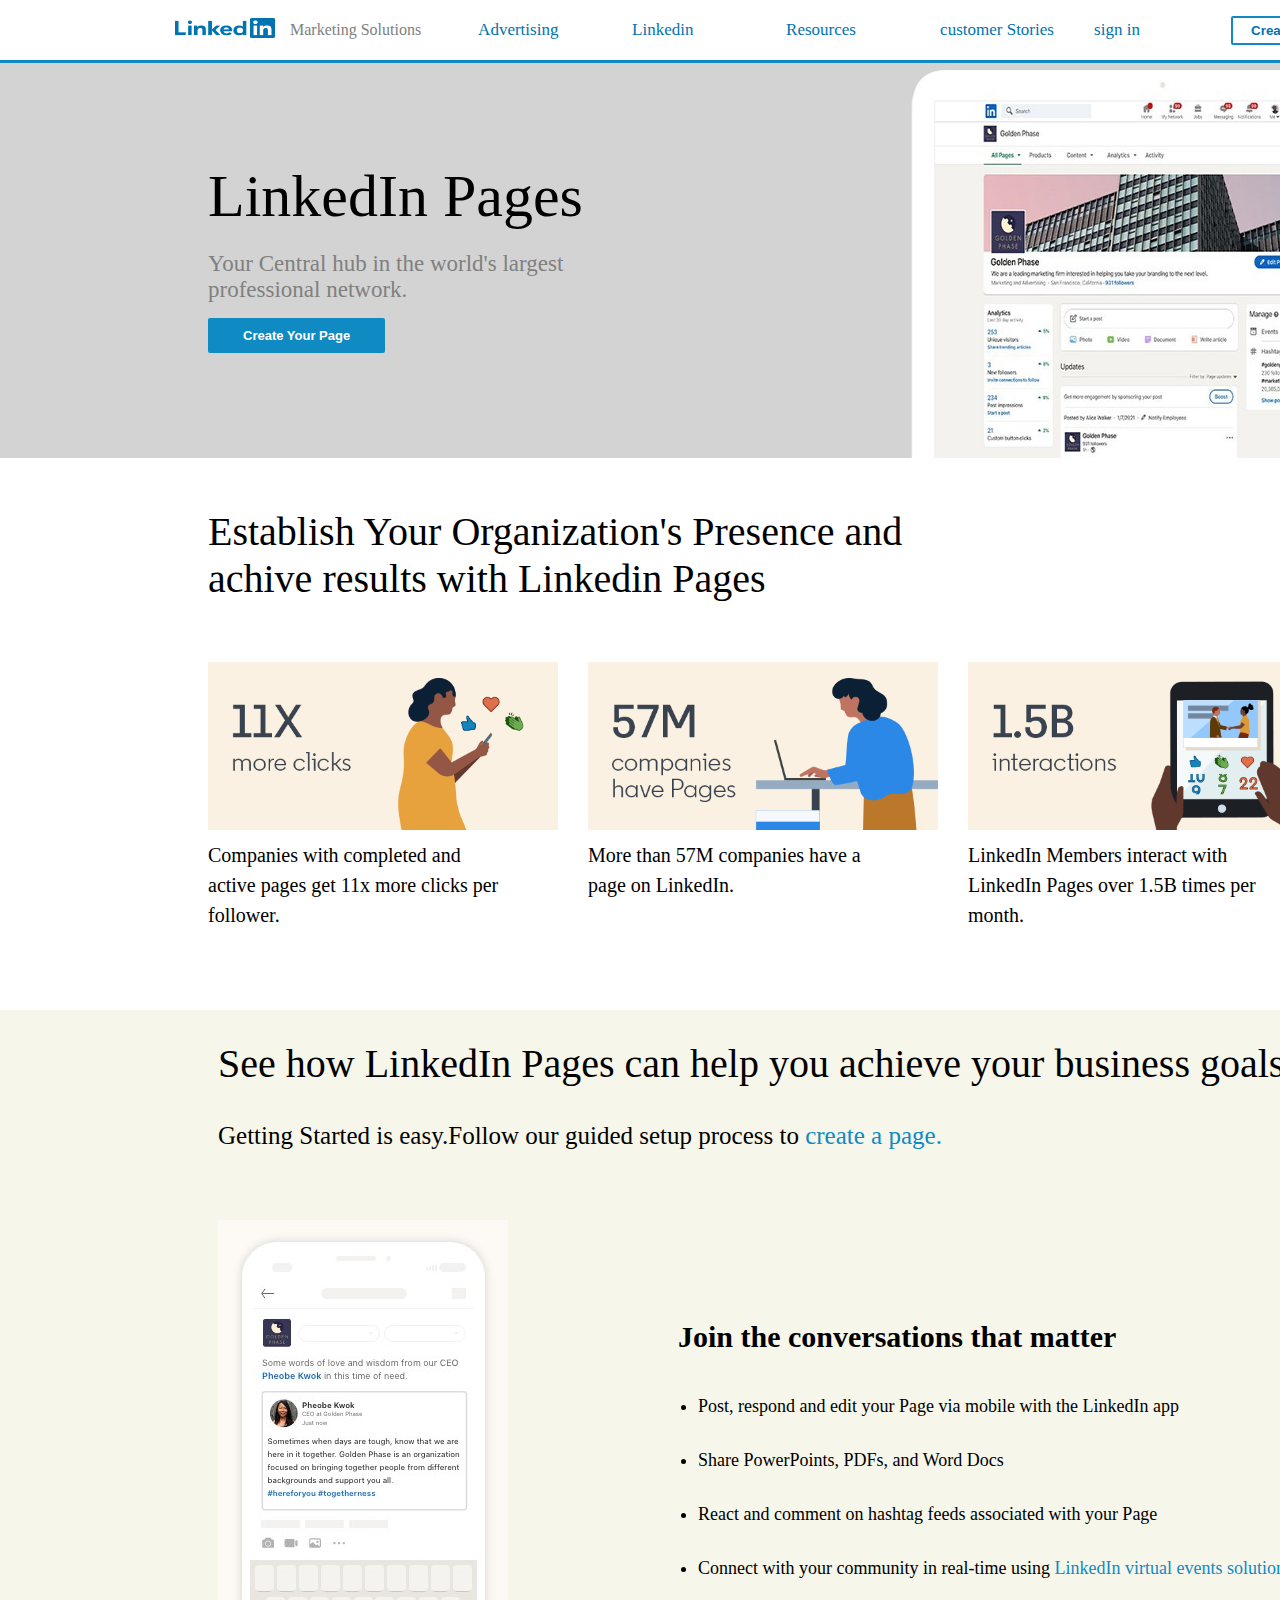
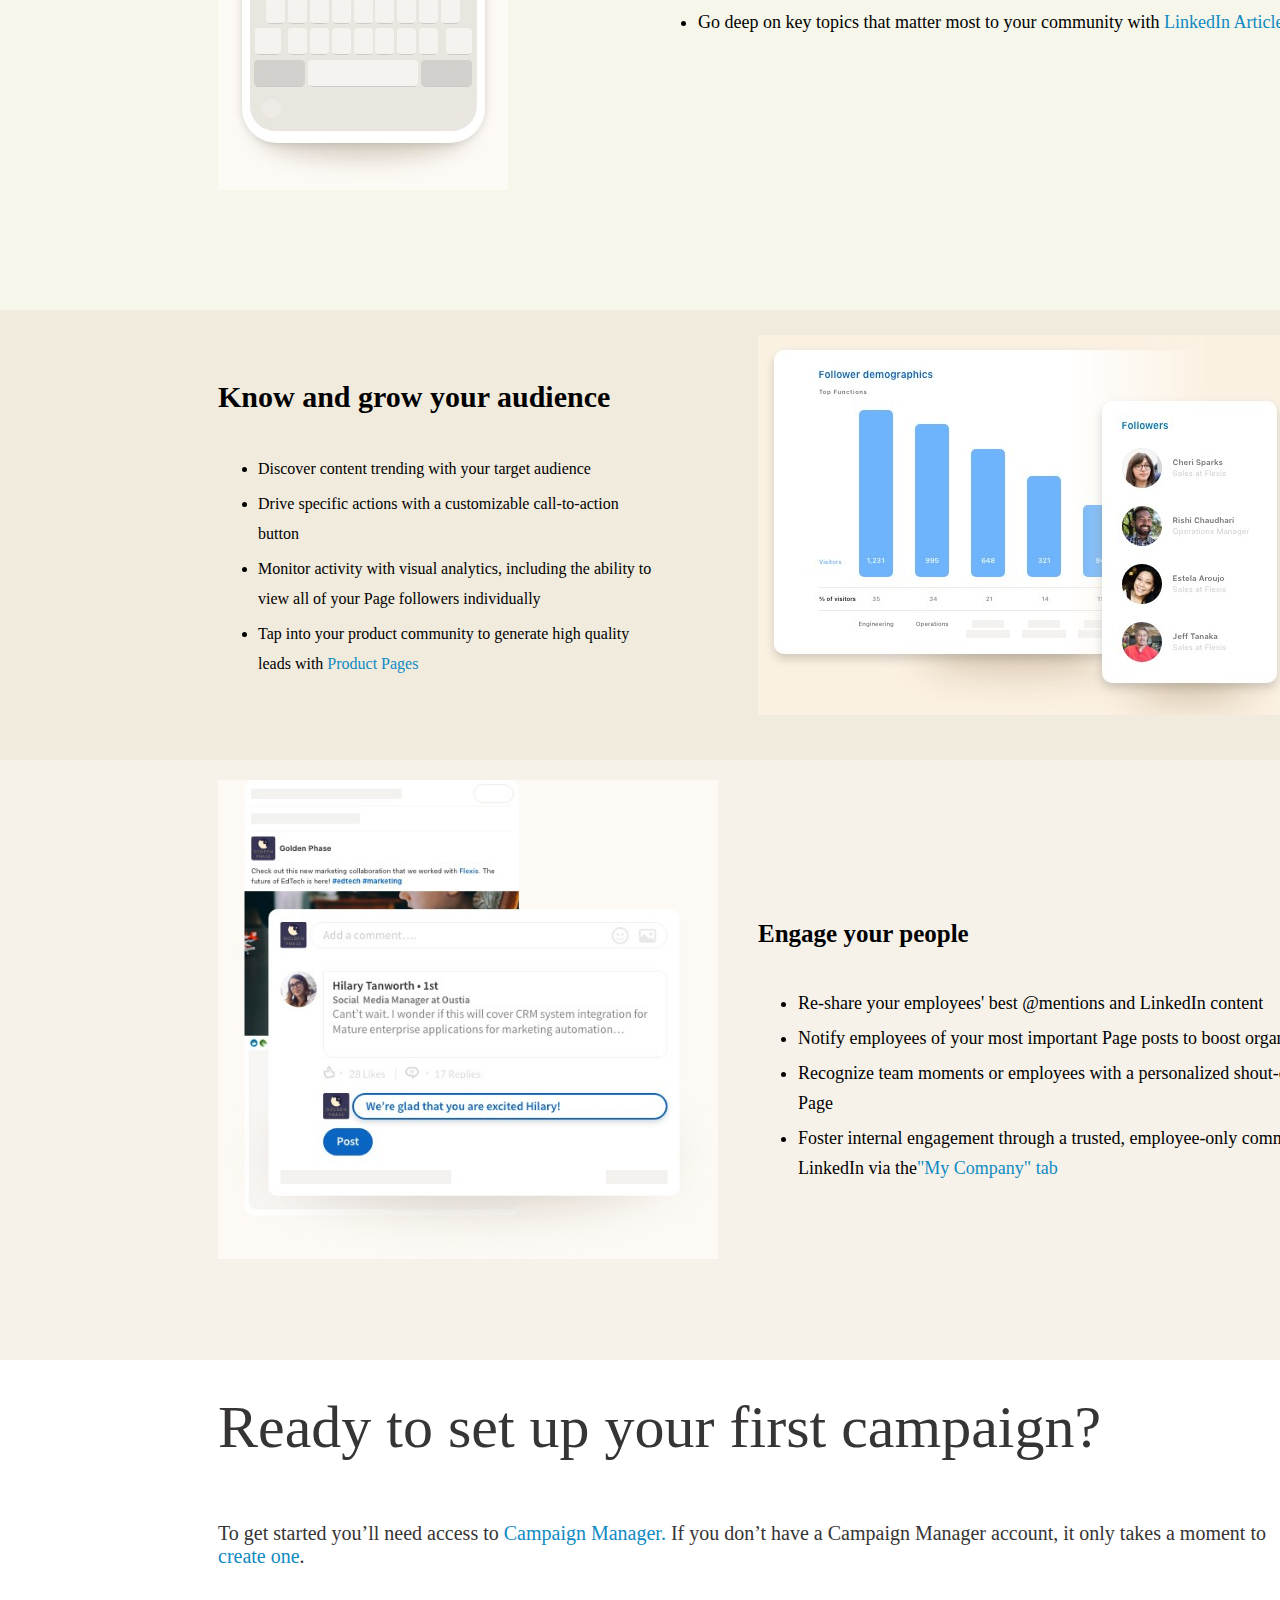
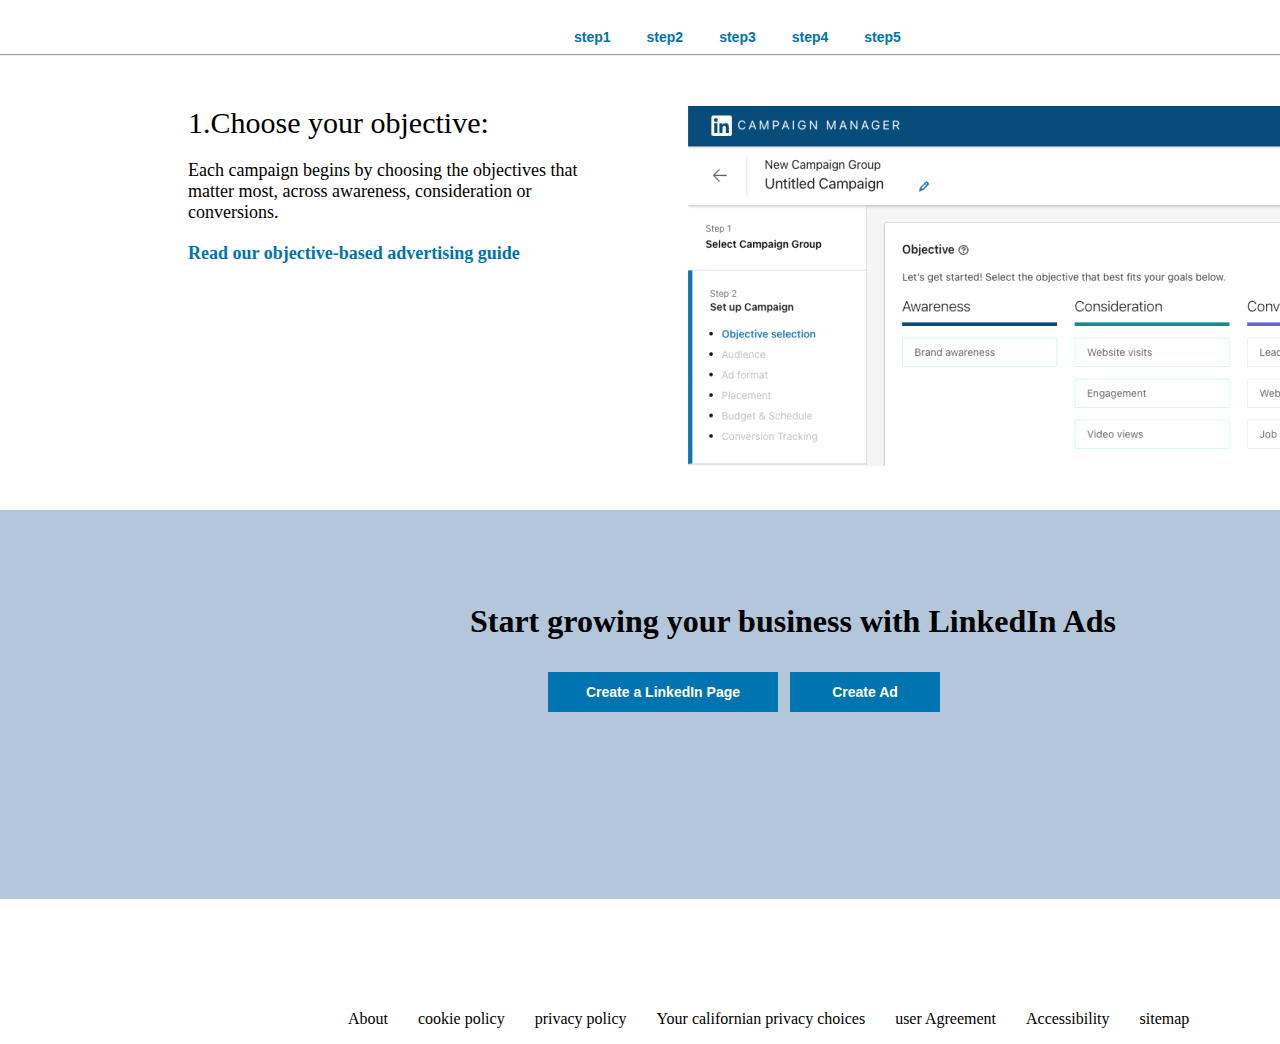
<file: project1.html>
<!DOCTYPE html>
<html>
    <head>
        <title>Linkedin project</title>
        <link rel="stylesheet" href="project.css">
        <link rel="stylesheet" href="body.css">
        <link rel="stylesheet" href="step1.css">
        <link rel="stylesheet" href="step2.css">
        <link rel="stylesheet" href="step3.css">
        <link rel="stylesheet" href="step4.css">
        <link rel="stylesheet" href="step5.css">
        <link rel="stylesheet" href="Features.css">
        <link rel="stylesheet" href="linkedin.css">
       
    </head>
    <body>
       <header>
        <div class="headerstyle">
           <div class="logo"><img src="images/LinkedIn_Logo_2019.png"></div> 
           <div class="marketingsolutions">Marketing Solutions</div>
           <div class="menu-bar">
            <ul>
                <li class="active"><a href="">Advertising</a>
                    <div class="Advertising-menu">
                        <div class="advertising">
                            <div class="objective">
                                 <h3 class="head">Objectives</h3>
                                <div class="obj">
                                    <h3><a href="https://business.linkedin.com/marketing-solutions/success/objective-based-advertising?trk=lms-25&selectedFilter=all-objectives#awareness">Awareness</a></h3>
                                    <p>Build your brand and measure impressions</p>
                                </div>
                                <div class="obj">
                                    <h3><a href="https://business.linkedin.com/marketing-solutions/success/objective-based-advertising?trk=lms-25&selectedFilter=all-objectives#consideration">Consideration</a></h3>
                                    <p>Get your customers to take action to learn more about your business.</p>
                                </div>
                                <div class="obj">
                                    <h3><a href="https://business.linkedin.com/marketing-solutions/success/objective-based-advertising?trk=lms-25&selectedFilter=all-objectives#conversion">Conversion</a></h3>
                                    <p>Optimize for lead gendration or other actions taken on your website.</p>
                                </div>
                                <div class="sign">
                                    <h4><a href="https://www.linkedin.com/campaignmanager/new-advertiser">Sign in to Compaign Manager</a></h4>
                                </div>
                            
                            </div>
                              <div class="Top-products">
                                <div class="Products">
                                    <h3>Products</h3>
                                    <ul>
                                    <li><a href="https://business.linkedin.com/marketing-solutions/native-advertising">Sponsored Content</a></li>
                                    <li><a href="https://business.linkedin.com/marketing-solutions/sponsored-messaging">Sponsored Messaging</a></li>
                                    <li><a href="https://business.linkedin.com/marketing-solutions/conversation-ads">Conversion Ads</a></li>
                                    <li><a href="https://business.linkedin.com/marketing-solutions/message-ads">Message Ads</a></li>
                                    <li><a href="https://business.linkedin.com/marketing-solutions/native-advertising/video-ads">Video Ads</a></li>
                                    <li><a href="https://business.linkedin.com/marketing-solutions/ppc-advertising">Text Ads</a></li>
                                    <li><a href="https://business.linkedin.com/marketing-solutions/dynamic-ads">Dynamic Ads</a></li>
                                    <li><a href="https://business.linkedin.com/marketing-solutions/native-advertising/carousel-ads">Carousel Ads</a></li>
                                   </ul>
                                </div>
                                <div class="sign">
                                    <h4>Ad Tips Resource Center</h4><br>
                               </div>
                            </div>  

                            <div class="Features">
                                <h3>Features</h3>
                                <ul>
                                <li><a href="https://business.linkedin.com/marketing-solutions/boosting">Boosting</a></li>
                                <li><a href="https://business.linkedin.com/marketing-solutions/conversion-tracking">Conversion Tracking</a></li>
                                <li><a href="https://business.linkedin.com/marketing-solutions/ad-targeting/contact-targeting">Contact Targetting</a></li>
                                <li><a href="https://business.linkedin.com/marketing-solutions/ad-targeting/retargeting">Retargetting</a></li>
                                <li><a href="https://business.linkedin.com/marketing-solutions/insight-tag">Linkedin Insight</a></li>
                                <li><a href="https://business.linkedin.com/marketing-solutions/generate-leads">Lead Generation</a></li>
                                <li><a href="https://business.linkedin.com/marketing-solutions/native-advertising/lead-gen-ads">Lead Gen Forms</a></li>
                                <li><a href="https://business.linkedin.com/marketing-solutions/website-demographics">Website Demographics</a></li>
                                <li><a href="https://business.linkedin.com/marketing-solutions/website-demographics">Account-Based Marketing</a></li>
                                <li><a href="https://business.linkedin.com/marketing-solutions/native-advertising/linkedin-audience-network">Audience Network</a></li>
                                </ul>
                            </div>

                        
                       </div>
                       
                    </div>
                </li>
                <li class="active"><a href="">Linkedin</a>
                    <div class="sub-menu-1">
                        <ul>
                            <li><a href="">create a linkedin page</a></li>
                            <li><a href="">Linked Pages Best Practices</a></li>
                            <li><a href="">Career Pages</a></li>
                            <li><a href="">My company</a></li>
                            <li><a href="">Showcase Pages</a></li>
                            <li><a href="">Product Pages</a></li>
                            <li><a href="">Linkedin Events</a></li>
                            <li><a href="">Linked Live</a></li>
                            <li><a href="">Linked Publishing</a></li>
                            <li><a href="">Linkedin Pages Support</a></li>
                            

                        </ul>
                    </div>
                </li>
                <li class="active"><a href="">Resources</a>
                    <div class="sub-menu-2">
                        <ul>
                            <li><a href="">Success Hub</a></li>
                            <li><a href="">Getting Started</a></li>
                            <li><a href="">Add tips & Best Practices</a></li>
                            <li><a href="">Ads Guide</a></li>
                            <li><a href="">Sophisticated Marketer's Hub</a></li>
                            <li><a href="">Brand Awareness</a></li>
                            <li><a href="">Lead Generation</a></li>
                            <li><a href="">insights & Research</a></li>
                        </ul>
                    </div>
                </li>
                <li class="active"><a href="">customer Stories</a>
                    <div class="sub-menu-3">
                        <ul>
                            <li><a href="">All Stories</a></li>
                            <li><a href="">Corporate Reputation</a></li>
                            <li><a href="">Technology</a></li>
                            <li><a href="">Healthcare</a></li>
                            <li><a href="">Higher Education</a></li>
                            <li><a href="">Financial Services</a></li>
                            <li><a href="">Startups</a></li>

                        </ul>
                    </div>
                </li>
                <li><a href="https://business.linkedin.com/marketing-solutions/sign-in?trk=van-emea">sign in</a></li>
            </ul>
            </div>
            <div class="create-button"><button class="adbutton"><a href="">Create ad</a></button></div>
            <div class="upload-icon"><a href=""><img src="images/upload-icon.png"></a>
            </div>
     
          
        </div>
    </header>
        <main>
            <div class="mainstyle">
                <div class="linkedin-pages"><img src="images/linkedin-pages.jpg"></div>
                <div class="background-text">
                <div class="linkedin-text">LinkedIn Pages</div>
                <div class="professional-network">Your Central hub in the world's largest professional network.</div>
                <div class="create-your-page"><button class="page-button"><a href="https://www.linkedin.com/campaignmanager/new-advertiser">Create Your Page</a></button></div>
             </div>
        </div>
        </main>
        <div class="row2">
            <div class="establish">
            <div class="establish-text">Establish Your Organization's Presence and achive results with Linkedin Pages
            </div>
            
            <div class="img-flex">
            <div class="img1">
                <div class="moreclicks"><img src="images/linkedin-row2a.png"></div>
                <div class="content">Companies with completed and active pages get 11x more clicks per follower.</div>
            </div> 
            <div class="img1">
                <div class="moreclicks"><img src="images/linkedin-row2b.png"></div>
                <div class="content">More than 57M companies have a page on LinkedIn.</div>
            </div>
            <div class="img1">
                <div class="moreclicks"><img src="images/linkedin-row2c.png"></div>
                <div class="content">LinkedIn Members interact with LinkedIn Pages over 1.5B times per month.</div>
            </div>

        </div>
        </div>
        </div>

        <div class="row3">
            <div class="see-how">
                <div class="see-how-text">
                    See how LinkedIn Pages can help you achieve your business goals
                </div>
                <div class="getting-started-text">
                    Getting Started is easy.Follow our guided setup process to <span class="create-page">create a page.
                    </span></div> 
            </div>
            <div class="div-img-text">
                <div class="img-mobile"><img src="images/mobile-img.jpg"></div>
                <div class="mobile-text">
                    <span class="join">Join the conversations that matter</span>
                <ul class="text-list">
                    
                    <li>Post, respond and edit your Page via mobile with the LinkedIn app</li>
                    <li>Share PowerPoints, PDFs, and Word Docs</li>
                    <li>React and comment on hashtag feeds associated with your Page</li>
                    <li>Connect with your community in real-time using <span class="create-page">LinkedIn virtual events solutions</span></li>
                    <li>Go deep on key topics that matter most to your community with <span class="create-page">LinkedIn Articles</span></li>
                </ul>
            </div>
        </div>
        <div class="row4">
            <div class="know-class">
                <div class="know-class-text">
                <span class="know-text">Know and grow your audience</span>
                <ul class="text-list-one">
                <li>Discover content trending with your target audience</li>
                <li>Drive specific actions with a customizable call-to-action button</li>
                <li>Monitor activity with visual analytics, including the ability to view all of your Page followers individually</li>
                <li>Tap into your product community to generate high quality leads with <span class="create-page">Product Pages</span></li>
                </ul>
            </div>
            <div class="follower">
                <img src="images/followers.jpg">
                </div>
            </div>
        </div>

        <div class="row5">
            <div class="engage-class">
                <div class="golden-phase">
                    <img src="images/golden-phase.jpg">
                 </div>
                 <div class="engage-text">
                    <span class="engage-text-1">Engage your people</span>
                    <ul class="text-list-two">
                        <li>Re-share your employees' best @mentions and LinkedIn content </li>
                        <li>Notify employees of your most important Page posts to boost organic reach</li>
                        <li>Recognize team moments or employees with a personalized shout-out from your Page</li>
                        <li>Foster internal engagement through a trusted, employee-only community on LinkedIn via the<span class="create-page">"My Company" tab</span> </li>
                    </ul>
                 </div>
            
        </div>
        <div class="ready">
            <div class="readycontent">
                <p>Ready to set up your first campaign?</p>
                <p id="toget">To get started you’ll need access to <a href="https://www.linkedin.com/campaignmanager/new-advertiser">Campaign Manager. </a>If you don’t have a Campaign Manager account, it only takes a moment to <a href="https://business.linkedin.com/marketing-solutions/linkedin-pages">create one</a>.</p>
            </div>
            <div class="listcontent">
                <div class="buttons" id="viewSelect">
                    <button>step1</button>
                    <button>step2</button>
                    <button>step3</button>
                    <button>step4</button>
                    <button>step5</button>
                </div>
                <hr>
            </div>
        <div class="outlinebox">
            <!--step1-->
            <div class="objective" id="object" hidden="hidden">
                <div class="inside-obj">
                <div class="partA">
                    <div class="parta">
                       1.Choose your objective:
                    </div>
                    <div class="partb">
                        Each campaign begins by choosing the objectives that matter most, across awareness, consideration or conversions.
                    </div>
                    <div class="partc">
                        <a href="">Read our objective-based advertising guide</a>
                    </div>
                </div>
                <div class="partB">
                    <img src="./images/step1.jpg">
                </div>
                </div>
             </div>
             <!--step2-->

             <div class="targetting"  id="target" hidden="hidden">
                <div class="inside-target">
                <div class="partA">
                    <div class="parta">
                       2.Select your targeting criteria
                    </div>
                    <div class="partb">
                        Reach the right audience by using LinkedIn’s targeting tools for campaign success. Choose from over 20 different audience attribute categories.
                    </div>
                    <div class="partc">
                        <a href="">Read our targeting playbook</a>
                    </div>
                </div>
                <div class="partB">
                    <img src="./images/step2.jpg">
                </div>
                </div>
            </div>
            <!--step3-->
            <div class="adformat"  id="format" hidden="hidden">
                <div class="inside-format">
                <div class="partA">
                    <div class="parta">
                       3.Choose your LinkedIn ad format
                    </div>
                    <div class="partb">
                        Now that you are logged in to Campaign Manager, it’s time to create and manage your ad campaigns. You can use Sponsored Content, Message Ads, Dynamic Ads, Text Ads, or a mix of all four.
                    </div>
                    <div class="partc">
                        <a href="">Read our guide to ad formats</a>
                    </div>
                </div>
                <div class="partB">
                    <img src="./images/step3.jpg">
                </div>
                </div>
            </div>
            <!--step4-->
            <div class="budget"  id="bud" hidden="hidden">
                <div class="inside-budget">
                <div class="partA">
                    <div class="parta">
                        4. Select your budget and schedule
                    </div>
                    <div class="partb">
                        Now that you’ve selected your audience, it’s time to set the budget and schedule for your campaign.
                    </div>
                    <div class="partc">
                        <a href="">Read our guide to bidding types</a>
                    </div>
                </div>
                <div class="partB">
                    <img src="./images/step4.jpg">
                </div>
                </div>
            </div>

            <!--step5-->
            <div class="Measure"  id="mes" hidden="hidden">
                <div class="inside-measure">
                <div class="partA">
                    <div class="parta">
                        5. Measure and optimize your campaign
                    </div>
                    <div class="partb">
                        Congratulations, your LinkedIn advertising campaign is live! Now it’s time to see how your ads are performing. You can access your analytics by visiting Campaign Manager and selecting the campaigns you want to evaluate.
                    </div>
                    <div class="partc">
                        <a href="">Learn more about how to analyze your campaign</a>
                    </div>
                </div>
                <div class="partB">
                    <img src="./images/step5.jpg">
                </div>
                </div>
            </div>


    
        </div>
        
        </div>
    </div>
        <!--bottom part-->
      <div>
            <div class="growing">
                <img src="./images/footerimg.png">
                <h1 class="growing-text">Start growing your business with LinkedIn Ads</h1>
                <button class="linkedin"><a href="https://business.linkedin.com/marketing-solutions/linkedin-pages">Create a LinkedIn Page</a></button>
                <button class="Ad"><a href="https://www.linkedin.com/campaignmanager/new-advertiser">Create Ad</a></button>
            </div>
        </div>
        <div class="list-class">
            <ul class="list">
                <li>About</li>
                <li>cookie policy</li>
                <li>privacy policy</li>
                <li>Your californian privacy choices</li>
                <li>user Agreement</li>
                <li>Accessibility</li>
                <li>sitemap</li>
            </ul>

        </div>
     <script src="main.js"></script>
    </body>
</html>
</file>
<file: project.css>
body{
    overflow: scroll;
    overflow-x: hidden;
}


.logo img{
    height:20px;
    width:100px;
    object-fit:fill;
    padding-left:15px;


}
.headerstyle{
    display:flex;
    position:fixed;
    background-color:white;
    top:0;
    left:0;
    right:0;
    height:60px;
    width:100%;
    align-items: center;
    padding-left:160px;
    border-bottom-color:rgb(15, 138, 195);
    border-bottom-width:3px;
    border-bottom-style:solid;


    
}
.marketingsolutions{
    padding-left:15px;
    color:gray;
    font-size:16px;
}

/* lists */


.menu-bar ul{
    display:inline-flex;
    list-style:none;
    color:#0073b1;
}
.menu-bar ul li{
    width:120px;
    margin:2px;
    padding:15px;
    font-size: 17px;
    color:#0073b1;

}
.menu-bar ul li a{
    text-decoration: none;
    color:#0073b1;
}
.Advertising-menu{
    display:none;
}
.menu-bar ul li:hover .Advertising-menu{
    display:block;
    position:absolute;
    margin-top:15px;
    height:450px;
    width:1700px;
    margin-left:-500px;

}

.create-button{
    margin-left:0px;
   

}
.create-button a:hover{
    background-color: #7bb0cc;


}
.create-button a{
    text-decoration: none;
    color:#0073b1;
}

.adbutton{
    background-color:white;
    color:rgb(15, 138, 195);
    border-color:rgb(15, 138, 195);
    border-style:solid;
    font-weight:bold;
    padding-left:18px;
    padding-right:18px;
    padding-top:5px;
    padding-bottom:5px;
    border-radius:2px;
    cursor:pointer;
}
.upload-icon a img{
    height:25px;
    width:20px;
    padding-left:20px;
    margin-top:2px;
   
}
.headerstyle .upload-icon a:hover{
    background-color: aliceblue;
    width:60px;
    height:40px;
    border-radius: 30px;

  
}
.upload-icon a{
    display:block;
   
    
}
.mainstyle{
    width:100%;
    height:500px;
   
}

.linkedin-pages img{
    width:1520px;
    height:400px;
    padding-top:50px;
    margin-left:-10px;
    
}
.row3{
    margin-left:-40px;
}

.background-text{
    margin-top:-300px;
    margin-left:200px;
}
.linkedin-text{
    font-size:60px;
    font-weight:100;

}
.professional-network{
    color:gray;
    font-size:23px;
    width:400px;
    margin-top:20px;
    margin-bottom:15px;
}
.page-button{
    color:white;
    background-color:rgb(15, 138, 195);
    font-weight:bold;
    font-size:13px;
    padding-left:35px;
    padding-right:35px;
    padding-top:10px;
    padding-bottom:10px;
    border:none;
    border-radius:2px;
}
.page-button a{
    text-decoration: none;
    color:white;
}

.row2 .establish{
    font-size:40px;
    width:800px;
    margin-left:200px;
    
}
.img-flex{
    display:flex;
    flex-direction: row;
}
 .moreclicks img{
    width:350px;
    padding-right:30px;
    margin-top:60px;
 }
 .img1 .content{
    width:300px;
    font-size:20px;
    line-height:30px;
    margin-bottom:60px;
 }

 .row3{
    background-color:rgb(246, 246, 234);
    height:900px;
    width:1550px;

 }
 
 .row3 .see-how-text{
    margin-left:250px;
    font-size:40px;
    margin-top:20px;
    margin-bottom:35px;
    padding-top:30px;

 }
 .row3 .getting-started-text{
    margin-left:250px;
    font-size:25px;
    margin-bottom:70px;
    
 }
 .create-page{
    color:rgb(15, 138, 195);
 }

 .div-img-text{
    display:flex;
 }
 .img-mobile img{
    margin-left:250px;
 }
 .mobile-text{
    margin-left:150px;
    font-size:18px;
    margin-top:100px;
    
 }
 .join{
    margin-left:20px;
    font-size:30px;
    font-weight:bold;
 }
 .text-list li{
    margin-top:50px;
    line-height:4px;
   

 }

 .row4{
    margin-top:116px;
    background-color: rgba(232, 222, 198,0.6);
    height:450px;
    width:100%;

   
 }
 .know-class{
    padding-left:250px;
    padding-top:70px;
    font-size:18px;
    display:flex;

 


 }
 .know-text{
    font-size:30px;
    font-weight:bold;

 }
 .text-list-one{
    margin-top:40px;
  
 }
.text-list-one li{
  width:400px;
    font-size:16px;
    padding-bottom:5px;
    line-height:30px;

}
.know-class-text{
    padding-right:100px;
}
.follower img{
    margin-top:-45px;
}

.row5{
    width:100%;
    height:600px;
    background-color: rgba(230, 211, 182,0.3);
}
.engage-class{
    display:flex;
}
.golden-phase img{
    padding-left:250px;
    width:500px;
    padding-top:20px;
}
.engage-text{
    margin-top:160px;
    padding-left:40px;
    
    
}
.engage-text-1{
    font-size:25px;
    font-weight:bold;

}
.engage-text-1 li{
    margin-top:30px;
}
.text-list-two{
    margin-top:40px;
}
.text-list-two li{
      width:600px;
      font-size:18px;
      padding-bottom:5px;
      line-height:30px;
  
  }

  /* ready content*/
.ready{
    width:100%;
    height:600px;
}
.readycontent{
    font-size:60px;
    margin-top:130px;
    margin-left:250px;
    line-break: 600px;
    color:rgb(54, 52, 52);
}
.ready #toget{
    font-size:20px;
    width:1100px;
}
.readycontent a{
    color:rgb(15, 138, 195);
    text-decoration: none;
}

.listcontent .buttons{
    margin-left:600px;
    margin-top:60px;
 
}

.growing{
    width:100%;
    height:300px;
    margin-top:750px;
}
.growing-text{
    text-align:center;
    margin-top:-300px;
    padding-bottom:10px;
    margin-left:100px;
}

.linkedin{
    margin-left:580px;
    background-color: #0073b1;;
    color:white;
    border:none;
    width:230px;
    height:40px;
    cursor: pointer;
    font-weight:bold;
    font-size:14px;
    transition:background-color 0.15s;
}
.linkedin a{
    color:white;
    text-decoration: none;

}
.Ad a{
    color:white;
    text-decoration: none;
    
}
.Ad{
    background-color: #0073b1;;
    color:white;
    width:150px;
    height:40px;
    border-style:solid;
    border-color: #0073b1;
    
    font-weight:bold;
    font-size:14px;
    margin-left:8px;
    transition:background-color 0.15s;
    cursor: pointer;
    
}
.list{
    margin-top:200px;
    display:inline-flex;
    padding-left:300px;
    margin-left:80px;

}
.list li{
     list-style-type: none;
     padding-right:30px;
    

    
}
.list li a{
    text-decoration: none;
    color:rgb(140, 132, 132);
    font-weight:500;
}
.list li a:hover{
    text-decoration:underline;
    text-decoration-thickness: 1px;
    
}
.hr{
    width:700px;
}

.linkedin-center .footer-legal-name{
    margin-left:150px;
}

/* button div listcontent  id viewSelect class buttons */

.listcontent .buttons button{
    border:none;
    outline:none;
    background-color: transparent;
    color:#0073b1;
    font-weight: 600;
    margin-right:20px;
    font-size:14px;

}
.listcontent .buttons button:hover{
    cursor: pointer;

}

/* styling icons  */
.social-icons{
    margin-top: 38px;
    margin-left: 670px;
    padding-bottom:200px;
}
.social-icons a{
    text-decoration: none;
    font-size:30px;
    margin-left: 17px;
    color:#5a5959;
    display: inline-block;
    transition: transform 0.5s;

}
.social-icons a:hover{
    color:#666566;
    transform:translateY(-5px);}
.linkedin-center{
    margin-top: 20px;
    margin-left: 32rem;
}
.linkedin-center .footer-legal-name{
    font-weight: bold;
    font-size: 20px;
    color:rgb(15, 138, 195);
}
.linkedin-center .footer-name{
    font-size: 16px;
    color: rgb(78, 77, 77);
}
</file>
<file: body.css>
body{
    background-color: white;
    height:auto;

}

/* media queries */
</file>
<file: step1.css>
.inside-obj{
    display:flex;
    margin-left:200px;
    margin-top:50px;
    
}
.partA .parta{
    font-size: 30px;
    margin-bottom:20px;
}
.partA .partb{
    font-size: 18px;
    margin-bottom:20px;
    width:400px;
}
.partA .partc{
    font-size: 18px;
    margin-bottom:20px;
}

.partB img{
    padding-left:100px;
}


.partc:hover{
    text-decoration: underline;
    color:#0073b1;

}

.inside-obj .partA .partc a{
    color:#0073b1;


}
</file>
<file: step2.css>
.inside-target{
    display:flex;
    margin-left:200px;
    margin-top:50px;
    
    
}
.partA .parta{
    font-size: 30px;
    margin-bottom:20px;
}
.partA .partb{
    font-size: 18px;
    margin-bottom:20px;
    width:400px;
}
.partA .partc{
    font-size: 18px;
    margin-bottom:20px;
}

.partB img{
    padding-left:100px;
}


.partc:hover{
    text-decoration: underline;
    color:#0073b1;

}

.targetting .inside-target .partA .partc a{
    color:#0073b1;
    text-decoration: none;

}


.targetting .inside-target .partA .partc:hover{
    color:#0073b1;
    text-decoration-line: underline;

}
</file>
<file: step3.css>
.inside-format{
    display:flex;
    margin-left:200px;
    margin-top:50px;
    
}
.partA .parta{
    font-size: 30px;
    margin-bottom:20px;
}
.partA .partb{
    font-size: 18px;
    margin-bottom:20px;
    width:400px;
}
.partA .partc{
    font-size: 18px;
    margin-bottom:20px;
}

.partB img{
    padding-left:100px;
}


.partc:hover{
    text-decoration: underline;
    color:#0073b1;

}

.adformat .inside-format .partA .partc a{
    color:#0073b1;
    text-decoration: none;


}


.adformat .inside-format .partA .partc a:hover{
    color:#0073b1;
    text-decoration:underline;


}
</file>
<file: step4.css>
.inside-budget{
    display:flex;
    margin-left:200px;
    margin-top:50px;
    
}
.partA .parta{
    font-size: 30px;
    margin-bottom:20px;
}
.partA .partb{
    font-size: 18px;
    margin-bottom:20px;
    width:400px;
}
.partA .partc{
    font-size: 18px;
    margin-bottom:20px;
}

.partB img{
    padding-left:100px;
}


.partc:hover{
    text-decoration: underline;
    color:#0073b1;

}

.budget .inside-budget .partA .partc a{
    color:#0073b1;
    text-decoration: none;
    
}


.budget .inside-budget .partA .partc a:hover{
    color:#0073b1;
    text-decoration:underline;


    
}
</file>
<file: step5.css>
.inside-measure{
    display:flex;
    margin-left:200px;
    margin-top:50px;
    
}
.partA .parta{
    font-size: 30px;
    margin-bottom:20px;
}
.partA .partb{
    font-size: 18px;
    margin-bottom:20px;
    width:400px;
}
.partA .partc{
    font-size: 18px;
    margin-bottom:20px;
}

.partB img{
    padding-left:100px;
}


.partc:hover{
    text-decoration: underline;
    color:#0073b1;

}

.Measure .inside-measure .partA .partc a{
    color:#0073b1;
    text-decoration: none;

}
.Measure .inside-measure .partA .partc a:hover{

    color:#0073b1;
    text-decoration:underline;


}
</file>
<file: Features.css>
.advertising{
    display:inline-flex;
    margin-left:200px;
    width:1200px;
    height:500px;
    background-color:white;
    border-bottom: 2px solid rgb(15, 138, 195);


}
.objective{
    margin-right:40px;
    margin-left:20px;
    
}
.objective .head{
    margin-bottom:10px;
    color:black;

}
.objective div{
    margin-bottom: 30px;

}
.objective a{
    text-decoration: none;
    color:rgb(15, 138, 195);
    font-weight: 600;
   
}
.objective p{
    margin-top: -10px;
    width:350px;
    color:black;
}
.objective .sign {
    color:rgb(15, 138, 195);
    margin-top:120px;
}


.Products{
    margin-right:20px;
    color:black;
    margin-left:40px;
}
.Products ul li{
    width:200px;
    margin-bottom: 1px;
    margin-top:-15px;
}
.Products li a{
    text-decoration: none;
    color:rgb(15, 138, 195);
   
    font-weight: 600;

}
.Products h3{
    margin-left:60px;
}

.Top-products .sign{
    color:rgb(15, 138, 195);
    margin-left:80px;
    font-weight: 600;
    margin-top:90px;
}


.Top-products ul{
    display:block;

}





.Features ul li{
    list-style: none;
    margin-bottom: 1px;
    margin-top:-15px;

    
}

.Features li a{
    text-decoration: none;
    color:rgb(15, 138, 195);
    font-weight: 600;
}
.Features h3{
    margin-left:60px;
    color:black;
}
.Features ul{
    display:block;
}
.Features ul li{
    width:200px;
}
</file>
<file: linkedin.css>
.sub-menu-1{
    display:none;
}
.menu-bar ul li:hover .sub-menu-1 {
    display:block;
    position:absolute;
    background-color:white ;
    margin-left:-55px;
    margin-top:20px;
    border-bottom: 2px solid rgb(15, 138, 195);
    color:gray;
    font-weight: 500;
}
.menu-bar ul li:hover .sub-menu-1 ul{
    display:block;
   
}
.menu-bar ul li:hover .sub-menu-1 ul li{
    width:180px;
    border-radius: 0;
    font-size:16px;
    margin-bottom:-10px;
   

}

.menu-bar ul li:hover .sub-menu-1 ul li:last-child{
    border-bottom:none;
    margin-bottom:20px;
}

.menu-bar .sub-menu-1 ul li a{
    margin-left:-30px;
    margin-bottom:-30px;
    text-align: left;
    background-color:transparent;
    color:gray;
}

.menu-bar .sub-menu-1 ul li a:hover{

    background-color: rgb(230, 227, 227);
    color:rgb(15, 138, 195);
  
}


/* resources */
.sub-menu-2{
    display:none;
}
.menu-bar ul li:hover .sub-menu-2 {
    display:block;
    position:absolute;
    background-color: white ;
    margin-left:-55px;
     margin-top:20px;
     border-bottom: 2px solid rgb(15, 138, 195);
     color:gray;
     font-weight:500;
}
.menu-bar ul li:hover .sub-menu-2 ul{
    display:block;
}
.menu-bar ul li:hover .sub-menu-2 ul li{
    width:180px;
    border-radius: 0;
    font-size:16px;
    margin-bottom:-10px;

}

.menu-bar ul li:hover .sub-menu-2 ul li:last-child{
    border-bottom:none;
    margin-bottom:20px;
}

.menu-bar .sub-menu-2 ul li a{
    margin-left:-30px;
    margin-bottom:-30px;
    text-align: left;
    background-color: transparent;
    color:gray;
    
}

.menu-bar .sub-menu-2 ul li a:hover{

    background-color: rgb(230, 227, 227);
    color:rgb(15, 138, 195);
  
}


/* customer stories  */
.sub-menu-3{
    display:none;
}
.menu-bar ul li:hover .sub-menu-3 {
    display:block;
    position:absolute;
    background-color: white ;
    margin-left:-55px;
    border-bottom: 2px solid rgb(15, 138, 195);
    margin-top:20px;
    color:gray;
    font-weight: 500;
}
.menu-bar ul li:hover .sub-menu-3 ul{
    display:block;
}
.menu-bar ul li:hover .sub-menu-3 ul li{
    width:180px;
    border-radius: 0;
    font-size:16px;
    margin-bottom:-10px;

}

.menu-bar ul li:hover .sub-menu-3 ul li:last-child{
    border-bottom:none;
    margin-bottom:20px;
}

.menu-bar .sub-menu-3 ul li a{
    margin-left:-30px;
    margin-bottom:-30px;
    text-align: left;
    background-color: transparent;
    color:gray;
    
}

.menu-bar .sub-menu-3 ul li a:hover{

    background-color: rgb(230, 227, 227);
    color:rgb(15, 138, 195);
  
}


/*  */
.sub-menu-4{

    position:relative;
    margin-top:30px;
}
.upload-icon ul li:hover .sub-menu-4 {
    display:block;
    position:absolute;
    background-color: white ;
    margin-left:-55px;
    border-bottom: 2px solid rgb(15, 138, 195);
    margin-top:20px;
    color:gray;
    font-weight: 500;
}
.upload-icon ul li:hover .sub-menu-4 ul{
    display:block;
}
.upload-icon ul li:hover .sub-menu-4 ul li{
    width:180px;
    border-radius: 0;
    font-size:16px;
    margin-bottom:-10px;

}

.upload-icon ul li:hover .sub-menu-4 ul li:last-child{
    border-bottom:none;
    margin-bottom:20px;
}

.upload-icon .sub-menu-4 ul li a{
    margin-left:-30px;
    margin-bottom:-30px;
    text-align: left;
    background-color: transparent;
    color:gray;
    
}

.upload-icon .sub-menu-4 ul li a:hover{

    background-color: rgb(230, 227, 227);
    color:rgb(15, 138, 195);
  
}


/*  */
</file>
